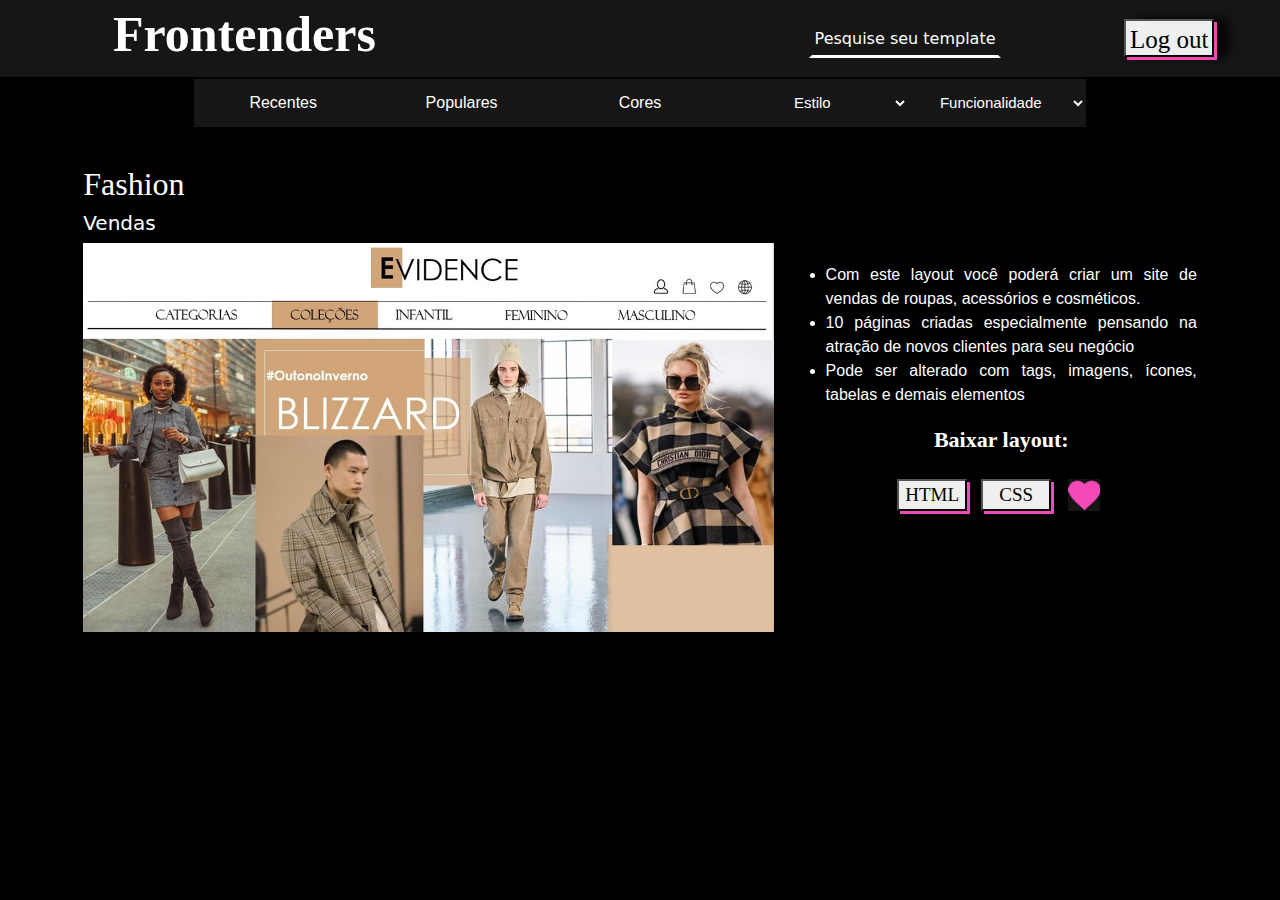
<file: HTML/demo.html>
<!DOCTYPE html>
<html lang="pt-br">

<head>
    <meta charset="UTF-8">
    <meta http-equiv="X-UA-Compatible" content="IE=edge">
    <meta name="viewport" content="width=device-width, initial-scale=1.0">
    <link rel="preconnect" href="https://fonts.googleapis.com">
    <link rel="preconnect" href="https://fonts.gstatic.com" crossorigin>
    <link href="https://fonts.googleapis.com/css2?family=Bebas+Neue&family=Poppins:wght@400;500&display=swap" rel="stylesheet"> 
    <link rel="stylesheet" href="../assets/css/bootstrap.min.css" />
    <link rel="stylesheet" href="../CSS/estilo-header-footer.css" />
    <link rel="stylesheet" href="../CSS/produtos.css">
    <link rel="stylesheet" href="../CSS/page-demo.css" />

    <title>Fashion</title>
</head>

<body>
    <header class="cabecalho"> 
        <h1>Frontenders</h1>
        <input type="text" id="search-bar" placeholder="Pesquise seu template"> 
        <button id="sair" class="menu-sm">Log out</button>
    </header>

    <main class="container-produto">
        <div class="opcoes">
            <div id="recentes">Recentes</div>
            <div id="populares">Populares</div>
            <div id="chama-cores"> Cores</div>

            <div id="estilos">
                <select id="estiloschild">
                    <option>Estilo</option>
                    <option value="base">Dark</option>
                    <option value="base">Aesthetic</option>
                    <option value="base">Divertido</option>
                    <option value="base">Vintage</option>
                    <option value="base">Futurista</option>
                    <option value="base">Elegante</option>
                </select>
            </div>
            <div id="funcao">
                <select id="funcaochild">
                    <option>Funcionalidade</option>
                    <option value="base">Educação</option>
                    <option value="base">Marketing</option>
                    <option value="base">Vendas</option>
                    <option value="base">Pessoal</option>
                    <option value="base">Informativo</option>
                    <option value="base">Entretenimento</option>
                </select>
            </div>
        </div>

        <section class="container-fashion">
            <div class="caixa1">
                <h2>Fashion</h2>
                <h5>Vendas</h5>
                <img src="../imagens/carrossel4.jpg" id="layout-fashion">
                <br>
            </div>

            <div class="caixa2">
                <ul>
                    <li>Com este layout você poderá criar um site de vendas de roupas, acessórios e cosméticos.</li>
                    <li>10 páginas criadas especialmente pensando na atração de novos clientes para seu negócio</li>
                    <li>Pode ser alterado com tags, imagens, ícones, tabelas e demais elementos</li>
                </ul>

                <p>Baixar layout:</p>
                <div class="botoes">
                    <button id="botoes">HTML</button>
                    <button id="botoes">CSS</button>
                    <img src="../imagens/favoritar.png">
                </div>
            </div>
        </section>

        <div id="cores-container"></div>
        
        <script src="../JS/colors.js"></script>
        <script src="..//assets/js/jquery-3.6.0.js"></script>
        <script src="../JS/models-frontenders.js"></script>
        <script src="../JS/view-frontenders.js"></script>
        
</body>

</html>
</file>
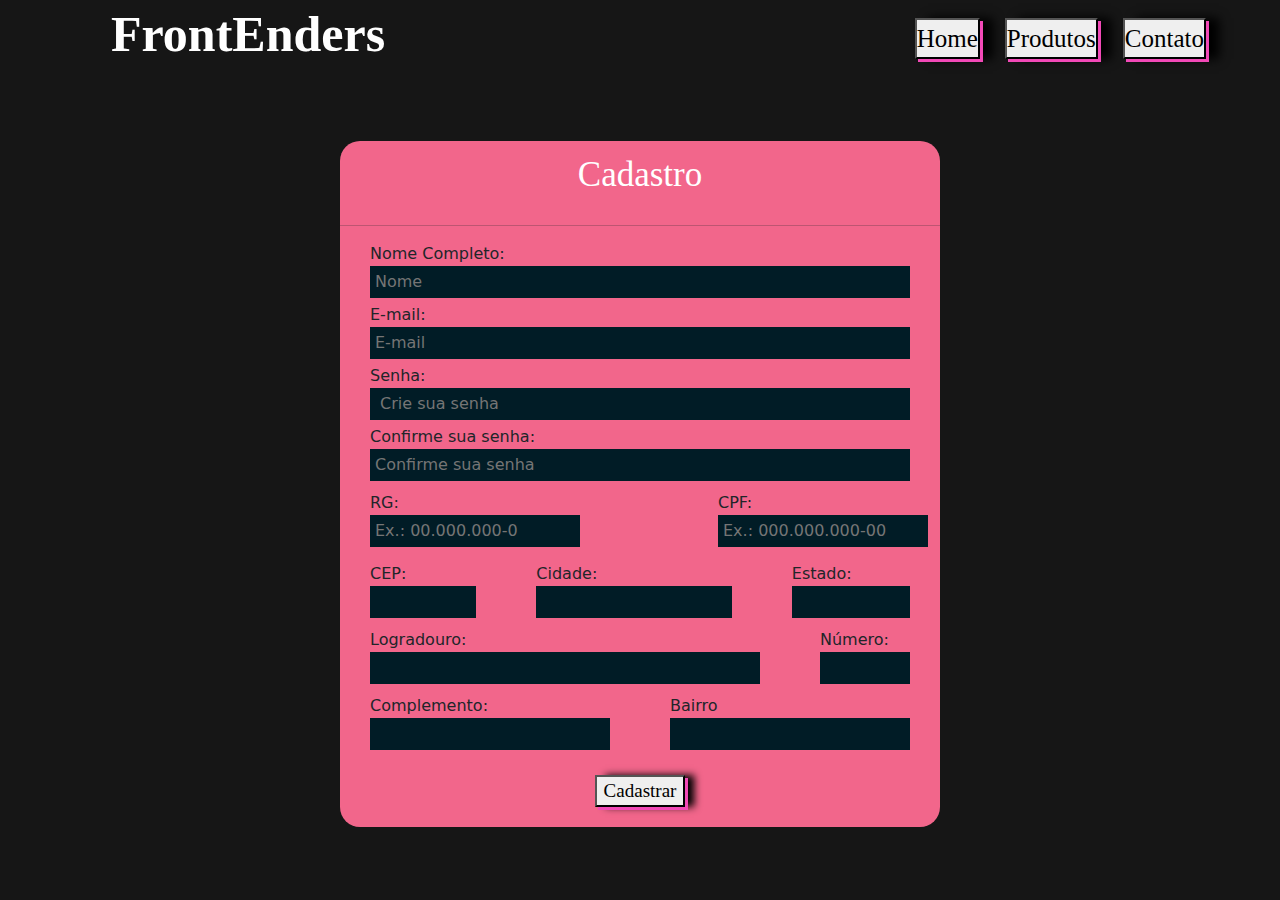
<file: HTML/page-cadastro.html>
<!DOCTYPE html>
<html lang="pt-br">

<head>
  <meta charset="UTF-8" />
  <meta http-equiv="X-UA-Compatible" content="IE=edge" />
  <meta name="viewport" content="width=device-width, initial-scale=1.0" />
  <link rel="preconnect" href="https://fonts.googleapis.com">
  <link rel="preconnect" href="https://fonts.gstatic.com" crossorigin>
  <link href="https://fonts.googleapis.com/css2?family=Bebas+Neue&family=Poppins:wght@400;500&display=swap" rel="stylesheet">
  <link rel="stylesheet" href="../assets/css/bootstrap.min.css" />
  <link rel="stylesheet" href="../CSS/estilo-header-footer.css" />
  <link rel="stylesheet" href="../CSS/estilo.css">
  <link rel="stylesheet" href="../CSS/page-cadastro.css" />

  <title>Cadastro</title>
</head>

<header class="cabecalho">
  <h1>FrontEnders</h1>
  <div class=botao>
    <button class="menu-sm" id="home">Home</button>
    <button class="menu-sm" id="produtos">Produtos</button>
    <button class="menu-sm" id="contato">Contato</button>
  </div>
</header>

<body>
  <div class="container-cadastro">
    <form id="forms-cadastro">
      <h2>Cadastro</h2>
      <hr />

      <label for="name">Nome Completo: </label>
      <input type="text" id="name" placeholder="Nome" />

      <label for="input_email">E-mail:</label>
      <input type="email" name="input-email" id="email" placeholder="E-mail" value='' required />

      <label for="input_senha">Senha:</label>
      <input type="password" name="input_pass" id="pass" placeholder=" Crie sua senha" value='' required>

      <label for="input_senha">Confirme sua senha: </label>
      <input type="password" name="input_pass" id="confirm" placeholder="Confirme sua senha" value='' required />

      <div class="docs">
        <div id="docschild1">
          <label for="input_rg">RG:</label>
          <input type="text" name="input_id" id="rg-mask" placeholder="Ex.: 00.000.000-0" minlength="4" maxlength="11" required />
        </div>

        <div id="docschild2">
          <label for="input_cpf">CPF:</label>
          <input type="text" name="input_cpf" id="cpf-mask" placeholder="Ex.: 000.000.000-00" minlength="4"  maxlength="11" required />
        </div>
      </div>

      <div class="endereco1">
        <div class="child1">
          <label for="input_cep">CEP:</label>
          <input type="text" name="input_cep" id="cep" maxlength="8" required />
        </div>

        <div class="child2">
          <label for="input_cidade">Cidade:</label>
          <input type="text" name="input_cidade" id="cidade" />
        </div>

        <div class="child3">
          <label for="input_estado">Estado:</label>
          <input type="text" name="estado" id="estado" />
        </div>
      </div>

      <div class="endereco1">
        <div class="child4">
          <label for="input_logradouro">Logradouro:</label>
          <input type="text" name="input_rua" id="logradouro" />
        </div>

        <div class="child5">
          <label for="input_numero">Número:</label>
          <input type="text" name="input_number" id="number" />
        </div>
      </div>

      <div class="endereco1">
        <div class="child6">
          <label for="input_complemento">Complemento:</label>
          <input type="text" name="input_compl" id="complemento" />
        </div>

        <div class="child6">
          <label for="input_bairro">Bairro</label>
          <input type="text" name="input_bairro" id="bairro" />
        </div>
      </div>

      <button class="btn-cadastro" id="btn-cadastro">Cadastrar</button>
    </form>
  </div>

  <footer id="footer-sm">
    FrontEnders.com © 2000-2022 - Todos os direitos reservados
    <nav class="menu-rodape">
      <img src="../icons/instagram.png" alt="instagram" class='rodape' type="submit"
        onmouseover="this.src='../icons/insta.png'" onmouseout="this.src='../icons/instagram.png'">
      <img src="../icons/din.png" alt="Linkedin" class='rodape' type="submit" onmouseover="this.src='../icons/in.png'"
        onmouseout="this.src='../icons/din.png'">
      <img src="../icons/twitter.png" alt='Twitter' class='rodape' type="submit"
        onmouseover="this.src='../icons/twitter2.png'" onmouseout="this.src='../icons/twitter.png'">
      <img src="../icons/facebook.png" alt="Facebook" class='rodape' type="submit"
        onmouseover="this.src='../icons/facebook2.png'" onmouseout="this.src='../icons/facebook.png'">
    </nav>
  </footer>

  <script src="..//assets/js/jquery-3.6.0.js"></script>
  <script src="../JS/models-frontenders.js"></script>
  <script src="../JS/view-frontenders.js"></script>

</body>

</html>
</file>
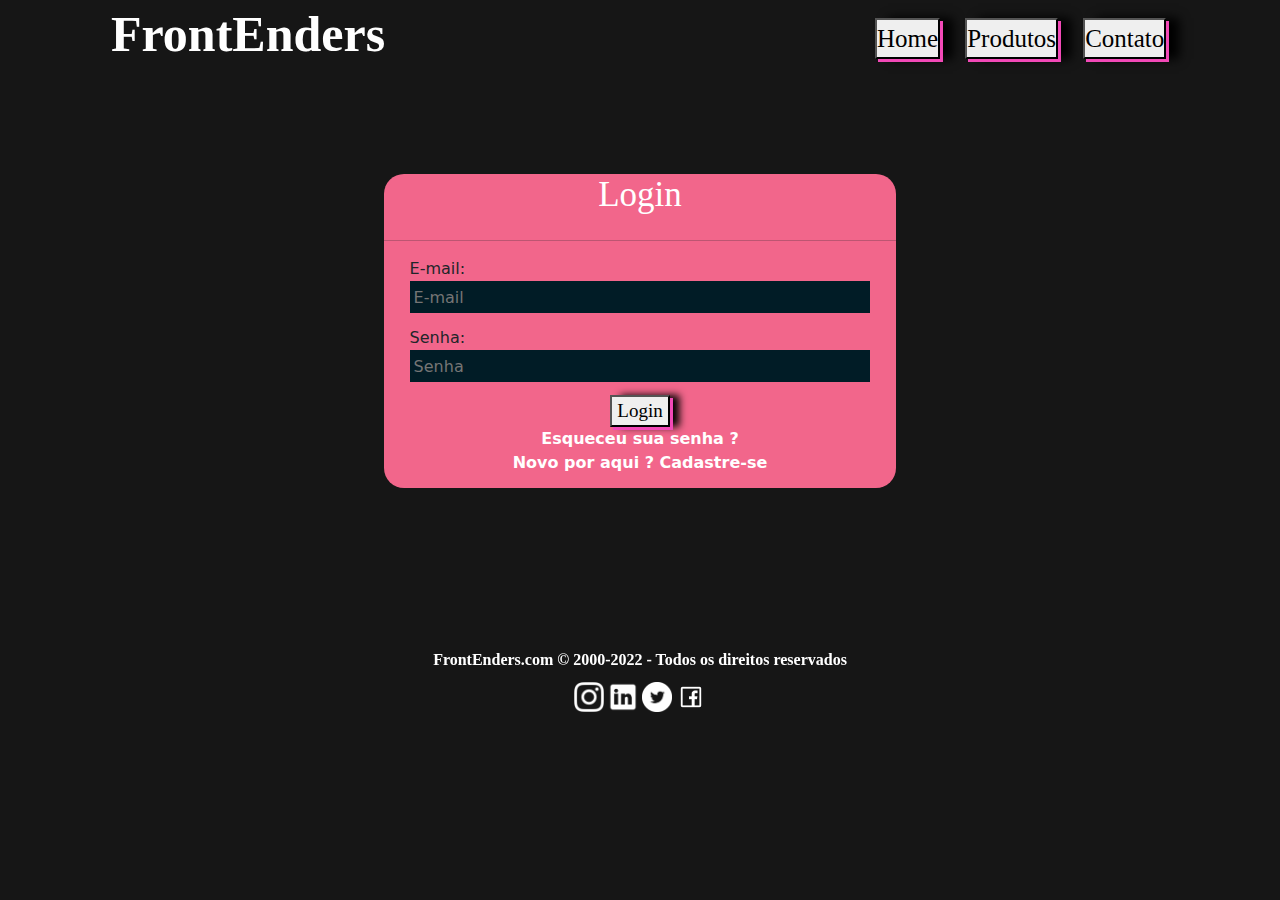
<file: HTML/page-login.html>
<!DOCTYPE html>
<html lang="pt-br">

<head>
    <meta charset="UTF-8">
    <meta http-equiv="X-UA-Compatible" content="IE=edge">
    <meta name="viewport" content="width=device-width, initial-scale=1.0">
    <link rel="preconnect" href="https://fonts.googleapis.com">
   <link rel="preconnect" href="https://fonts.gstatic.com" crossorigin>
   <link href="https://fonts.googleapis.com/css2?family=Bebas+Neue&family=Poppins:wght@400;500&display=swap" rel="stylesheet">
    <link rel="stylesheet" href="../assets/css/bootstrap.min.css">
    <link rel="stylesheet" href="../CSS/estilo-header-footer.css">
    <link rel="stylesheet" href="../CSS/estilo.css">
    <link rel="stylesheet" href="../CSS/page-login.css">

    <title>Login</title>
</head>

<header class="cabecalho">
    <h1>FrontEnders</h1>
    <div class="botao">
        <button class="menu-sm" id="home">Home</button>
        <button class="menu-sm" id="produtos">Produtos</button>
        <button class="menu-sm" id="contato">Contato</button>
    </div>

</header>

<body>
    <div class="container-login">
        <form id="forms-login">
            <h2>Login</h2>
            <hr>

            <div class="inputs">
                <label for="input_email">E-mail:</label>
                <input type="email" name="input-email" id="email3" placeholder="E-mail" value='' required>

                <label for="input_senha">Senha:</label>
                <input type="password" name="input_pass" id="input-pass" placeholder="Senha" required>
            </div>


            <button class="btn-login" id="btn-login2">Login</button>

            <nav class="links-login inputs">
                <a href="#" id='redefinir'>Esqueceu sua senha ?</a>
                <a href="#" onclick='cadastro()'>Novo por aqui ? Cadastre-se</a>
            </nav>
        </form>
    </div>

    <footer id="footer-sm">
        FrontEnders.com © 2000-2022 - Todos os direitos reservados
        <nav class="menu-rodape">
            <img src="../icons/instagram.png" alt="instagram" class='rodape' type="submit"
                onmouseover="this.src='../icons/insta.png'" onmouseout="this.src='../icons/instagram.png'">
            <img src="../icons/din.png" alt="Linkedin" class='rodape' type="submit"
                onmouseover="this.src='../icons/in.png'" onmouseout="this.src='../icons/din.png'">
            <img src="../icons/twitter.png" alt='Twitter' class='rodape' type="submit"
                onmouseover="this.src='../icons/twitter2.png'" onmouseout="this.src='../icons/twitter.png'">
            <img src="../icons/facebook.png" alt="Facebook" class='rodape' type="submit"
                onmouseover="this.src='../icons/facebook2.png'" onmouseout="this.src='../icons/facebook.png'">
        </nav>
    </footer>

    <script src="..//assets/js/jquery-3.6.0.js"></script>
    <script src="../JS/models-frontenders.js"></script>
    <script src="../JS/view-frontenders.js"></script>

</body>

</html>
</file>
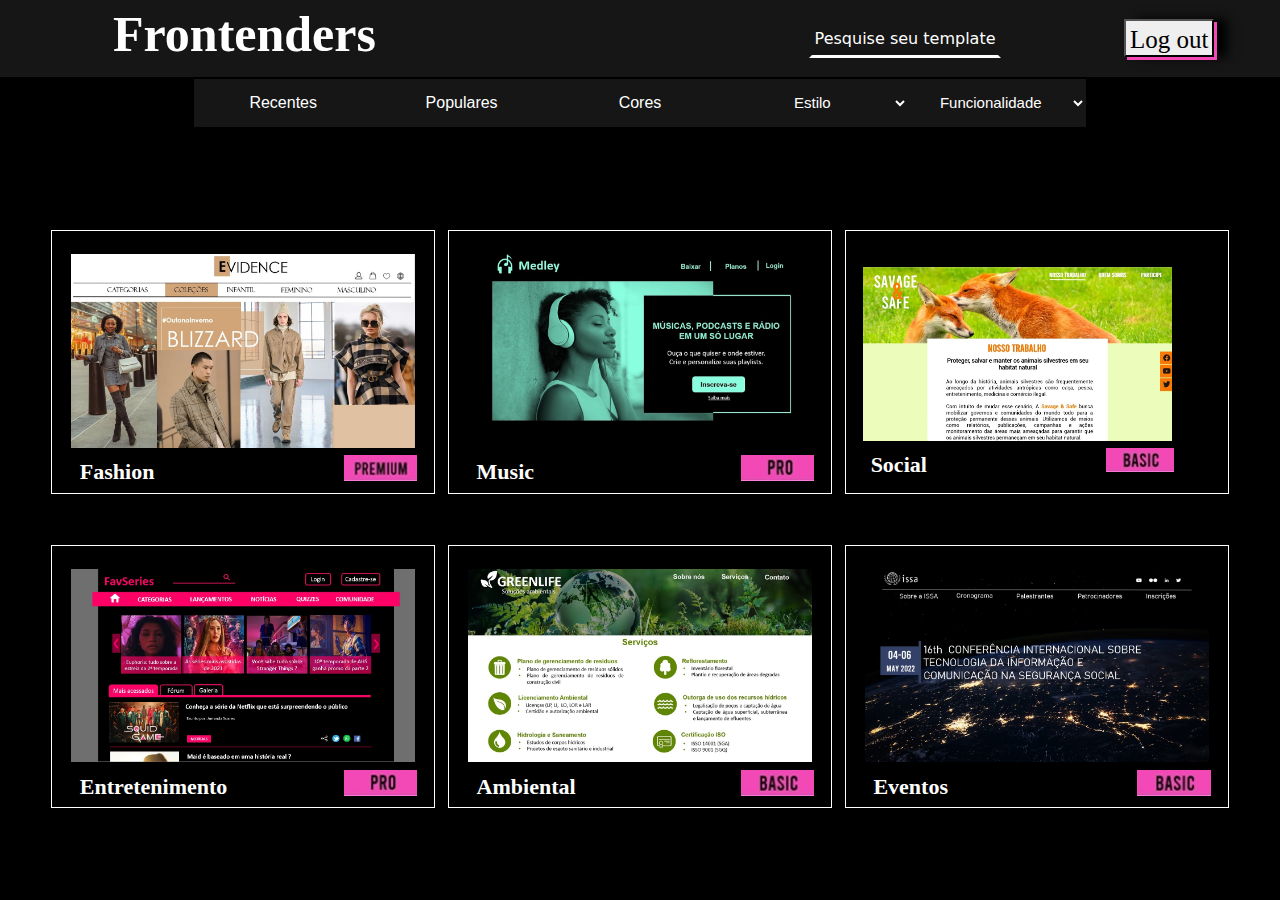
<file: HTML/page-produtos.html>
<!DOCTYPE html>
<html lang="pt-br">

<head>
    <meta charset="UTF-8">
    <meta http-equiv="X-UA-Compatible" content="IE=edge">
    <meta name="viewport" content="width=device-width, initial-scale=1.0">
    <link rel="preconnect" href="https://fonts.googleapis.com">
    <link rel="preconnect" href="https://fonts.gstatic.com" crossorigin>
    <link href="https://fonts.googleapis.com/css2?family=Bebas+Neue&family=Poppins:wght@400;500&display=swap" rel="stylesheet">
    <link rel="stylesheet" href="../assets/css/bootstrap.min.css" />
    <link rel="stylesheet" href="../CSS/estilo-header-footer.css" />
    <link rel="stylesheet" href="../CSS/produtos.css">

    <title>Produtos</title>
</head>

<body>
    <header class="cabecalho"> 
        <h1>Frontenders</h1>
        <input type="text" id="search-bar" placeholder="Pesquise seu template"> 
        <button id="sair" class="menu-sm">Log out</button>
    </header>

    <main class="container-produto">
        <div class="opcoes">
            <div id="recentes">Recentes</div>
            <div id="populares">Populares</div>
            <div id="chama-cores"> Cores</div>
    

            <div id="estilos">
                <select id="estiloschild">
                    <option>Estilo</option>
                    <option value="base">Dark</option>
                    <option value="base">Aesthetic</option>
                    <option value="base">Divertido</option>
                    <option value="base">Vintage</option>
                    <option value="base">Futurista</option>
                    <option value="base">Elegante</option>
                </select>
            </div>
            <div id="funcao">
                <select id="funcaochild">
                    <option>Funcionalidade</option>
                    <option value="base">Educação</option>
                    <option value="base">Marketing</option>
                    <option value="base">Vendas</option>
                    <option value="base">Pessoal</option>
                    <option value="base">Informativo</option>
                    <option value="base">Entretenimento</option>
                </select>
            </div>
        </div>


        <div class="layouts">
            <div class="produto">
                <a href="#">
                    <img src="../imagens/carrossel4.jpg" id="demo">
                    <div id="linha">
                        <p>Fashion</p>
                        <img src="../imagens/etiqueta-premium.jpg">
                    </div>

                </a>

            </div>

            <div class="produto">
                <a href="#">
                    <img src="../imagens/carrossel6.jpg" id="demo">
                    <div id="linha">
                        <p>Music</p>
                        <img src="../imagens/etiqueta-pro.jpg">
                    </div>
                </a>

            </div>

            <div class="produto">
                <a id="demo">
                    <img src="../imagens/carrossel1.jpg" id="demo">
                    <div id="linha">
                        <p>Social</p>
                        <img src="../imagens/etiqueta-basic.jpg">
                    </div>
                </a>
            </div>

            <div class="produto">
                <a href="#">
                    <img src="../imagens/carrossel2.jpg" id="demo">
                    <div id="linha">
                        <p>Entretenimento</p>
                        <img src="../imagens/etiqueta-pro.jpg">
                    </div>
                </a>
            </div>

            <div class="produto">
                <a href="#">
                    <img src="../imagens/carrossel5.jpg" id="demo">
                    <div id="linha">
                        <p>Ambiental</p>
                        <img src="../imagens/etiqueta-basic.jpg">
                    </div>
                </a>
            </div>

            <div class="produto">
                <a href="#">
                    <img src="../imagens/carrossel3.jpg" id="demo">
                    <div id="linha">
                        <p>Eventos</p>
                        <img src="../imagens/etiqueta-basic.jpg">
                    </div>
                </a>
            </div>
        </div>

        <div id="cores-container"></div>
    </main>

    <script src="../JS/colors.js"></script>
    <script src="..//assets/js/jquery-3.6.0.js"></script>
    <script src="../JS/models-frontenders.js"></script>
    <script src="../JS/view-frontenders.js"></script>
</body>
</html>
</file>
<file: CSS/estilo-header-footer.css>
*{
    margin:0px;
    padding:0px;
    box-sizing: border-box;
}

.cabecalho{
    background-color: #161616;
    display: flex;
    align-items: center;
    height: 4.8em;
    justify-content: space-between;
}

h1 {
    font-family: BEBAS;
    font-size: 50px;
    font-weight: bold;
    color:white;
    text-align: left;
    margin-left: 2.22em;
}

h1:hover{
    font-size: 60px;
    color: #F249B7;
}

.botao{
    margin-right: 8.1%;
}

.menu-sm {
    margin: 10px;
    font-size: 25px;
    color: black;
    box-shadow: 3px 3px #F249B7, 0.5em 0 0.4em;
    font-family: BEBAS;
}

body{
    background-color: black;
    min-height: 100%;
    position: relative;
}

#footer-sm {
    font-family: BEBAS;
    font-weight: bold;
    text-align: center;
    width: 100%;
    height: 7%;
    color: white;
    position:fixed;
}

#direitos{
    margin-bottom: 0;
    font-size: 100%;
}

.menu-rodape{
    margin-top: 0;
}

.rodape {
    width: 30px;
    height: 70%;
}

/*responsividade*/
@media screen and (max-width:1200px){
   .cabecalho, .botao, main{
        display: flex;   
    }

    .cabecalho{
        flex-direction: column;
        justify-content: center;
        height: auto;   
    }

    h1{
        margin: 0 auto;
    }

    .botao{
        margin: 0 2%;
    }

    .menu-sm{
        width: 80%;
    }

    #footer-sm{
        margin-top: 8%;
        font-size: 80%;
        justify-content: center;
    }

    .rodape {
        width: 20px;
        height: 60%;
    }
}
</file>
<file: CSS/produtos.css>
.cabecalho {
  display: flex;
  border: 2px solid transparent;
}

#search-bar {
  background-color: #161616;
  margin-left: 20rem;
  height: 2.5em;
  width: 15%;
  font-size: 16px;
  border: 3px solid #161616;
  border-bottom-color: white;
}

#search-bar:focus {
  outline: 0;
  padding: 0 1em;
  color: white;
  border-bottom-color: #f249b7;
}

input::placeholder {
  color: white;
  text-align: center;
}

#sair {
  height: 38px;
  width: 90px;
  text-align: center;
  font-size: 25px;
  color: black;
  box-shadow: 3px 3px #f249b7, 0.5em 0 0.4em;
  font-family: BEBAS;
  margin: 10px;
  margin-right: 5%;

}

.container-produto{
  display: flex;
  flex-direction: column;
 align-items: center;
}

.opcoes {
  width: 70%;
  height: 3em;
  display: flex;
  flex-direction: row;
  margin: 0 auto;
  border-bottom: 3px #bd1fbf;
  border: 2px solid transparent;  
}

#populares, #recentes, #chama-cores, #funcao, #estilos{
  display: flex;
  justify-content: center;
  background-color:#161616;
  width: 20%;
  height: 3em;
  font-family: Arial, Helvetica, sans-serif;
  align-items: center;
  font-size: 16px;
  color: white;
  cursor: pointer;
}

#populares:hover,
#recentes:hover, 
#chama-cores:hover,  
#estiloschild:hover,
#funcaochild:hover{
  background-color: #292929;
  border: #161616 3px solid;
  border-bottom-color: #f249b7;
}

#chama-cores{
  cursor: pointer;
  font-family: Arial, Helvetica, sans-serif;
  font-size: 16px;
}

#funcaochild,
#estiloschild {
  outline: 0;
  background-color: #161616;
  color: white;
  border: none;
  text-align: center;
  font-family: Arial;
  font-size: 15px;
  width: 100%;
  height: 100%;
}

/* layouts demonstrativos*/
.layouts{
    display: flex;
    flex-wrap: wrap;
    width: 100%;
    margin-top: 5em;
    justify-content: center;
}

.produto{
    display: flex;
    flex-direction: row;
    width: 30%;
    margin: 2% 0.5%;
    height: auto;
    border: 1px solid white;
}
.produto a{
  text-decoration: none;
  display: flex;
  justify-content: center;
  flex-direction: column;
  align-items: center;
}

#demo{
  width: 90%;
  margin: 3% 0% 2% 0%;
}

#linha{
  display: flex;
  flex-direction: row;
  width: 91%;
  height: 10%;
  text-align: justify;
  justify-content: space-between; 
}

p{
    color: white;
    font-size: 22px;
    font-weight: bold;
    font-family: BEBAS;
    margin-left: 3%;
}

.produto:hover{
    transform: scale(1.05);
}

div#cores-container{
  display: none;
  flex-direction: row;
  position: absolute;
  top: 18%;
  left: 44%;
  z-index: 1;
  flex-wrap: wrap;
  width:180px;
  height: 160px;
  border: #161616 4px solid;
  justify-content: space-between;
  align-items: center;
  background-color: #161616;
  transition: display 1.05s;
}

div#cores-container.abrirfechar{
  display: flex;
}


div.cores{
  width: 35px;
  height: 35px;
  margin: auto;
}
</file>
<file: CSS/page-demo.css>
#sair{
    margin-right: 5%;
}

.container-fashion {
    display: flex;
    flex-direction: row;
    width: 90%;
    justify-content: space-evenly;
}

.caixa1{
    display: flex;
    flex-direction: column;
    align-items: left;
    width: 60%;
    height: auto;
    margin-top: 2.5em;
}

h2, h5{
    color: white;
    font-weight: lighter;
}

h2{
    font-family: BEBAS;
}

#layout-fashion{
    width: 100%;   
}

.caixa2{
    display: flex;
    flex-direction: column;
    justify-content:center;
    width: 35%;
    height: 120px;
    height: auto;
    align-items: center;
}

.caixa2 li{
    font-family: Arial;
    font-size: 16px;
    font-weight: lighter;
    text-align: justify;
    color: white;
}

.botoes{
    display: flex;
    flex-direction: row;
}

#botoes{
    height: 32px;
    width: 70px;
    font-size: 19px;
    color: black;
    box-shadow: 3px 3px #F249B7, 0.5em 0 0.4em;
    font-family: BEBAS;
    margin: 7px;
}

.botoes img{
    margin: 7px 0 0 10px;
    height: 32px;
}

.botoes img:hover{
    transform: scale(1.10);
}
</file>
<file: CSS/estilo.css>
*{
    margin:0px;
    padding:0px;
    box-sizing: border-box;
}
body{
    background-color: #161616;
    
}

.main-sm{
    display:flex;
    justify-content:space-around;
}


.container {
    display: flex;
    align-items: center;
    justify-content: space-between;
}


#title {
    font-family: BEBAS;
    font-size: 50px;
    font-weight: bold;
    color:white;
}

#title:hover{
    font-family: BEBAS;
    font-size: 60px;
    color: #F249B7;
}

.obtenha {
    font-family:Arial;
    font-size: 18px;
}

.menu-sm {
    margin: 10px;
    font-size: 25px;
    color: black;
    box-shadow: 3px 3px #F249B7, 0.5em 0 0.4em;
    font-family: BEBAS;
}

.menu-sm:hover {
    position:relative;
    top:1px;
    
}

.icons {
    width: 40px;
    height: 30px;
    margin: 20px;
}

.icons:hover {
    width: 70px;
    height: 40px;
}

.circle {
    position: absolute;
    top: -20;
    left: 0;
    width: 100%;
    height: 100%;
    background: #F2668B;
    clip-path: circle(70% at right -20%);
}

.principal{ 
    width: 100%;
    display: flex;
    align-items: center;
    color: white;
    position: relative;
    min-height: 100vh;
    padding: 100px;
    justify-content: space-between;
    align-items: center;
    background: #161616;
}

#chamada {
    font-family: BEBAS;
    font-weight: bold;
    margin-top: 10px;
    font-size: 50px;
}

.parte-texto {
    width: 850px;
    margin-left: 100px;
    margin-right: auto;
}

#footer-sm {
    font-family: BEBAS;
    font-weight: bold;
    text-align: center;
    width: 100%;
    height: 100%;
    color: white;
    margin-top: 30px;
    
}

.rodape {
    width: 30px;
    height: 30px;
}

.menu-rodape{
    margin-top:10px;
}

.plan-sm {
    width: 100%;
}

.plan-sm {
    width: 400px;
    height: 300px;
    background-color: #F2668B;
    margin: 20px;
    border-radius: 20px;
    display: flex;
    flex-direction: column;
}

.botoes {
    margin: 10px;
    font-size: 22px;
    color: black;
    box-shadow: 3px 3px #F249B7, 0.5em 0 0.4em;
    font-family: BEBAS;
    width: 150px;
    margin-left: auto;
    margin-right: auto;
}

.btn {
   width:100%;
}

.precos-sm {
    display: flex;
    justify-content: center;
    margin-top: 40px;
}

.preco1{
    text-align: center;
    font-family: BEBAS;
    font-size: 25px;
    color: white;
    

}

.plano-mensal {
        text-align: center;
        font-family: BEBAS;
        font-size: 20px;
}

.valor1{
    text-align: center;
}

.plano-mensal2 {
    text-align: center;
    font-family: BEBAS;
    font-size: 20px;
}

.valor2{
    text-align: center;
}

.plano-mensal3 {
    text-align: center;
    font-family: BEBAS;
    font-size: 20px;
}

.valor3{
    text-align: center;
}


.texto-abaixo {
    background-color: #011C26;
    width: 350px;
    height: 60px;
    margin-left: auto;
    margin-right: auto;
    border-radius: 15px;
   
}

.texto-abaixo2{
    color: white;
    font-family: BEBAS;
    text-align: center;
    font-size:15px;
    margin-top: 15px;
    
}

.assine{
    margin: 10px;
    font-size: 22px;
    color: black;
    box-shadow: 3px 3px #F249B7, 0.5em 0 0.4em;
    font-family: BEBAS;
    width: 150px;
    margin-left: auto;
    margin-right: auto;
}



.img {
    width: 500px;
}

.swiper-slide {
    background-position: center;
    background-size: cover;
    width: 100px;
    height: 260px;
    display: flex;
    justify-content: start;
}

.swiper-3d .swiper-slide-shadow-left {
    background-image: none;
}

.swiper-3d .swiper-slide-shadow-right {
    background-image: none;
}

.swiper {
    width: 100%;
    padding-top: 20px;
    padding-bottom: 50px;
}



/*responsividade*/
@media(max-width:1200px){

    .main-sm{
      display: flex;
      flex-direction: column;
      justify-content: center;

    }

    .imgBox{
        margin-left: -20px;
    }


    .botao{
        display: flex;
        flex-direction: column;
        justify-content: center;
    }
    .circle {
         display: none;
    }
    .menu-sm {
        width: 150px;
        margin-left: auto;
        margin-right: auto;
    }

    .swiper-slide {
        height: 600px;
    }

    .main-sm{
        margin-left: auto;
        margin-right: auto;
    }

    #title{
        text-align: center;
    }

    .principal {
        flex-direction: column;
        display: flex;
    }

    #chamada {
        font-size: 25px;
        text-align: center;
    }

   
    .swiper-slide {
        height: 380px;
    }

    .menu{
        display: flex;
        flex-direction: column;
    }
    
    .obtenha{
        text-align: center;
    }

   .parte-texto{
       display: flex;
       justify-content: center;
       flex-direction: column;
       margin-left: 5%;
   }

   .btn{
       display:flex;
       flex-direction: column;
   }

   .precos-sm{
    display: flex;
    flex-direction: column;
   }

   .plan-sm{
       margin-left: auto;
       margin-right: auto;
   }
}


@media(max-width:900px){

    .main-sm{
      display: flex;
      flex-direction: column;
      justify-content: center;
      margin-left: 20%;
    }

    .precos-sm{
        display: flex;
        flex-direction: column;
        margin-left: 20%;
       }
    
       .plan-sm{
           margin-left: auto;
           margin-right: auto;
       }
    
       .parte-texto{
       margin-left: -2%;
    }

    .btn{
        display:flex;
        flex-direction: column;
        margin-left: 7%;
        
    }

    #footer-sm {
        margin-left: 10%;
    }
 
}

@media(max-width:600px){

    .main-sm{
      display: flex;
      flex-direction: column;
      justify-content: center;
      margin-left: 65%;
    }

    .precos-sm{
        display: flex;
        flex-direction: column;
        margin-left: 40%;
       }
    
       .plan-sm{
           margin-left: auto;
           margin-right: auto;
       }
    
       .parte-texto{
       margin-left: -40%;
    }

    .btn{
        display:flex;
        flex-direction: column;
        margin-left: 27%;
        
    }

    #footer-sm {
        margin-left: 30%;
    }
 
}

@media(max-width:400px){

    .main-sm{
      display: flex;
      flex-direction: column;
      justify-content: center;
      margin-left: 85%;
    }

    .precos-sm{
        display: flex;
        flex-direction: column;
        margin-left: 50%;
       }
       
    
       .plan-sm{
           margin-left: auto;
           margin-right: auto;
       }
    
       .parte-texto{
       margin-left: -40%;
    }

    .btn{
        display:flex;
        flex-direction: column;
        margin-left: 47%;
        
    }

    #footer-sm {
        margin-left: 60%;
    }
 
}
</file>
<file: CSS/page-cadastro.css>
.botao{
    margin-right: 5%;
}

.container-cadastro{
    background-color: #F2668B;
    display: flex;
    margin: 4rem auto;
    width: 600px;
    border-radius: 20px;
    height: auto;
}

#forms-cadastro{
    text-align: center;
    display: flex; 
    flex-direction: column;
    width: 100%;
}

h2{
    font-family: BEBAS;
    font-size: 35px;
    color: white;
    text-align: center;
    margin-top: 13px;
    margin-bottom: 13px;
}

hr{
    width: 600px;
}

label{
    text-align: left;
    margin-left:30px;
}

#name, #email,#pass, #confirm, #rg-mask, #cpf-mask, #cep, #cidade, #estado, #logradouro, #number, #complemento, #bairro{
    margin-left:30px;
    margin-right: 30px;
    margin-bottom: 5px;
    padding: 5px;
    height: 32px;
    border: none;
    color: white;
    background-color: #011C26;
}

#name:focus, 
#email:focus,
#pass:focus, 
#confirm:focus, 
#rg-mask:focus,
#cpf-mask:focus, 
#cep:focus, 
#cidade:focus,
#estado:focus,
#logradouro:focus, 
#number:focus, 
#complemento:focus
#bairro:focus{
    background-color: #043d52;
    outline: 0;
    border: none;
    color: white;
}

.docs{
    margin: 5px 0;
    width: 100%;
    display: flex;
    flex-direction: row;
    justify-content: center;
}

#docschild1, #docschild2{
    display: flex;
    text-align: left;
    width: 50%; 
    flex-wrap: wrap;
   justify-content: space-between;
}

#docschild2{
    padding-left: 8%;
}


.endereco1{
    display: flex;
    width: 100%;
    flex-direction: row;
    justify-content: space-around;
    margin-top: 5px;
}

.endereco1 input{
    width: 90%;
}

.child1, .child2, .child3, .child4, .child5, .child6, .child7{
    display: flex;
    flex-wrap: wrap;
}

.child1{
    width: 28%;
    display: flex;
    justify-content: flex-start;
}

.child2{
    width: 43%;
}

.child3{
    width: 30%;
}

.child4{
    width: 75%;
}

.child5{
    width: 25%;
}

.child6{
    width: 55%;
}

.child7{
    width: 45%;
}

.btn-cadastro{
    height: 32px;
    width: 90px;
    font-size: 19px;
    color: black;
    box-shadow: 3px 3px #F249B7, 0.5em 0 0.4em;
    font-family: BEBAS;
    margin: 20px auto;
}
</file>
<file: CSS/page-login.css>
.container-login{
    background-color: #F2668B;
    display: fit-content;
    margin: 7.6% auto 0;
    width: 40%;
    border-radius: 20px;
    height: auto;
}

h2{
    font-family: BEBAS;
    font-size: 35px;
    color: white;
    text-align: center;
    align-items: center;
}

hr{
    width: 100%;
}

#forms-login{
    display: flex;
    flex-direction: column;
    align-items: center;
}

.inputs{
    display: flex;
    flex-direction: column;
    width: 90%;
    text-align: left;
}

#email3, #input-pass, #btn-login, .links-login.inputs{
    margin-bottom: 13px;
}

#email3, #input-pass{
    background-color: #011C26;
    width: 100%;
    padding: 4px;
    height: 32px;
    border: none;
    color: white;
}

#email3:focus,
#input-pass:focus{
    background-color: #043d52;
    outline: 0;
    border: none; 
    color: white;
}

.btn-login{
    height: 32px;
    width: 60px;
    font-size: 19px;
    color: black;
    box-shadow: 3px 3px #F249B7, 0.5em 0 0.4em;
    font-family: BEBAS;
}

.links-login.inputs{
    text-align: center;
}

a{
    text-decoration: none;
    color: white;
    font-weight: bold;
}

a:hover{
    color: #fac90b;
}

#footer-sm {
    margin-top:12.5%;
}

/*responsividade*/
@media screen and (max-width:1200px){
    main{
      justify-content: center;
    }

    .container-login{
        width: 32%;
        margin: 9% auto 0;
    }

    #email3, #input-pass{
        width:100%
    }

    #footer-sm{
        margin-top: 8%;
        font-size: 80%;
    }

    .rodape {
        width: 20px;
        height: 60%;
    }
}

@media screen and (max-width:1100px){
    .container-login{
        width:33%;
        margin: 9% auto 0;
    }

    hr{
        width: 100%;
    }

    #email2{
        width: 95%;
        margin-bottom: 2%;
    }

    #footer-sm{
        margin-top: 14%;
        font-size: 80%;
        justify-content: center;
    }
}

@media screen and (max-width:900px){
    .container-login{
        width:34%;
    }

    #footer-sm{
        margin-top: 18%;
    }
}


@media screen and (max-width: 750px){
    .container-login{
        width:36%;
    }
}

@media screen and (max-width: 650px){
        .container-login{
            width:40%;
        }
}   

@media screen and (max-width: 500px){
    .container-login{
        width:42%;
    }
} 

@media screen and (max-width: 450px){
    .container-login{
        width:55%;
    }
}
</file>
